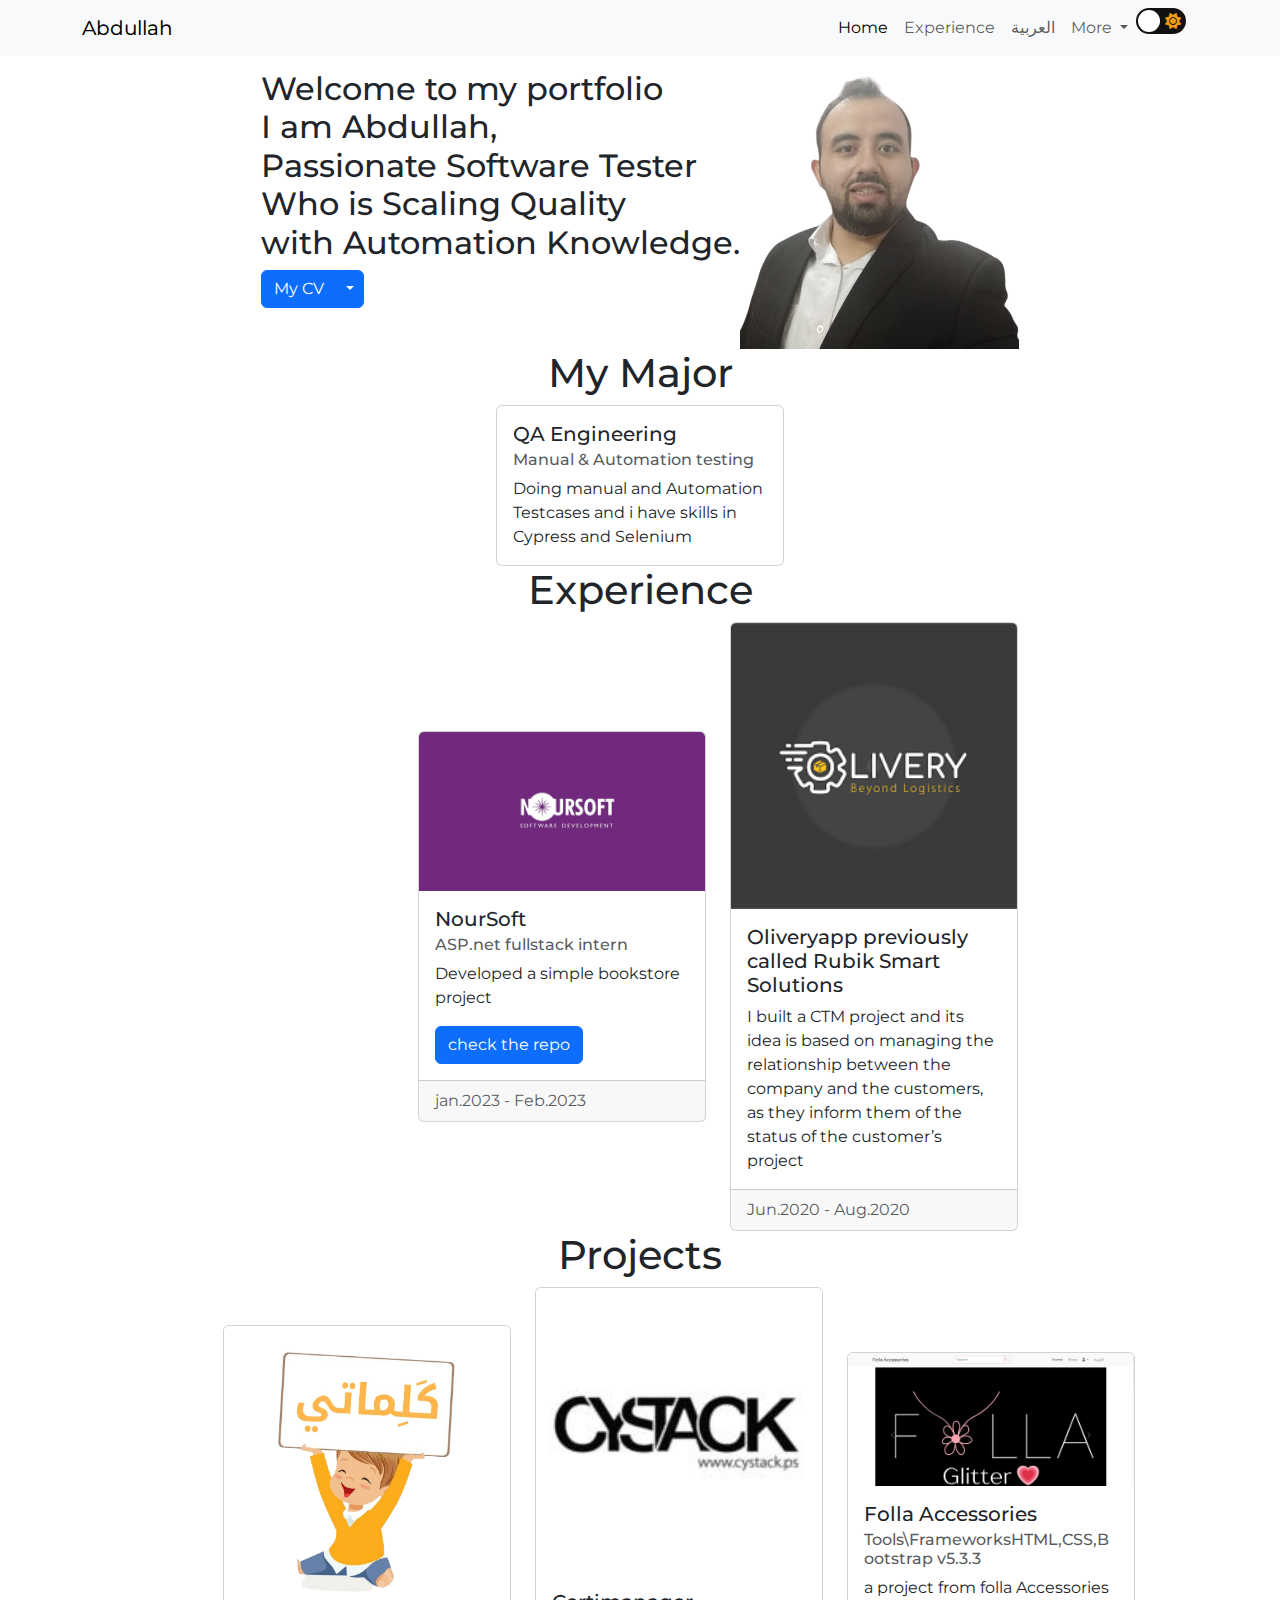
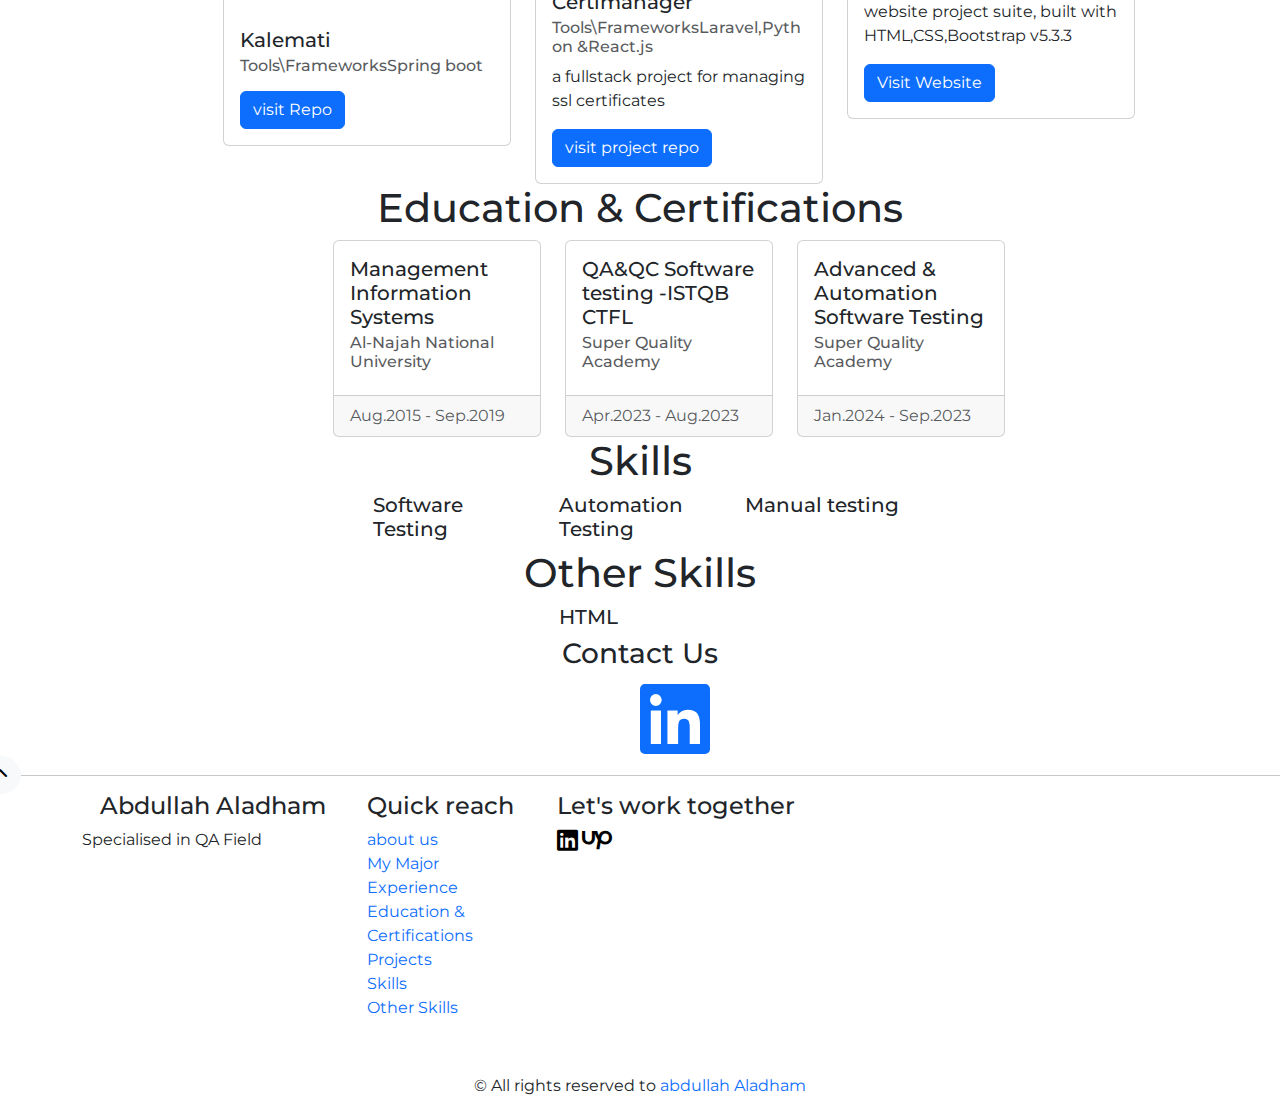
<file: index.html>
<!DOCTYPE html>
<html lang="en" data-bs-theme="" id="htmlPage">
<head>
    <meta charset="UTF-8">
    <link rel="icon" type="image/x-icon" href="images/background.ico">

    <meta name="viewport" content="width=device-width, initial-scale=1.0">
    <link href="https://cdn.jsdelivr.net/npm/bootstrap@5.3.3/dist/css/bootstrap.min.css" rel="stylesheet" >
    <script src="https://cdn.jsdelivr.net/npm/bootstrap@5.3.3/dist/js/bootstrap.bundle.min.js"></script>
    <!-- <link rel="stylesheet" href="style/css/all.min.css"> -->
     <!-- <link rel="stylesheet" href="style/css/all.min.css"> -->
     <!-- <link rel="stylesheet" href="https://cdnjs.cloudflare.com/ajax/libs/font-awesome/4.7.0/css/font-awesome.min.css"> -->
<!-- <link rel="stylesheet" href="style/fontawesome-free-6.7.2-web/css/all.min.css"> -->
<link rel="stylesheet" href="https://cdnjs.cloudflare.com/ajax/libs/font-awesome/6.7.2/css/all.min.css" integrity="sha512-Evv84Mr4kqVGRNSgIGL/F/aIDqQb7xQ2vcrdIwxfjThSH8CSR7PBEakCr51Ck+w+/U6swU2Im1vVX0SVk9ABhg==" crossorigin="anonymous" referrerpolicy="no-referrer" />
<!--fonts from google-->
<link rel="preconnect" href="https://fonts.googleapis.com">
<link rel="preconnect" href="https://fonts.gstatic.com" crossorigin>
<link href="https://fonts.googleapis.com/css2?family=Montserrat:ital,wght@0,100..900;1,100..900&display=swap" rel="stylesheet">
   <link rel="stylesheet" href="style/style.css">
   
   <title>Abdullah Aladham | Main Page</title>
</head>
<body id="body">
    <header>
      
        <nav class="navbar navbar-expand-lg fixed-top navbar-light bg-light " id="navbar" >
            <div class="container d-flex flex-row bd-highlight">
              
            <a class="navbar-brand" href="index.html" id="logo">Abdullah</a>
           
            <button 
              class="navbar-toggler" 
              type="button" 
              data-bs-toggle="collapse" 
              data-bs-target="#main-menu" 
              aria-controls="main-menu" 
              aria-expanded="false" 
              aria-label="Toggle navigation"
              id="nav-btn"
              >
                <span class="navbar-toggler-icon"></span>
              </button>
            <div class="container-fluid">
              
            <div class="collapse navbar-collapse justify-content-end" id="main-menu">

                <ul class="navbar-nav ms-10 mb-2 mb-lg-0 ">
                    <a class="navbar-brand"></a>
                  <li class="nav-item">
                    <a class="nav-link active" aria-current="page" href="index.html">Home</a>
                  </li>
                  <li class="nav-item">
                    <a class="nav-link" href="#experience">Experience</a>
                  </li>
                  <li class="nav-item"><a  class="nav-link" href="ar/index.html">العربية</a></li>

                  <li class="nav-item dropdown">
                    <a class="nav-link dropdown-toggle" 
                    href="#" 
                    role="button"
                     data-bs-toggle="dropdown"
                      aria-expanded="false">

                     <span> More</span>
                     </a>
                    <ul class="dropdown-menu dropdown-menu-lg-start">
                      <li><a class="dropdown-item " href="#projects"><i class="fa-solid fa-layer-group"></i><span class="p-1">Projects</span></a></li>
                      <li><a class="dropdown-item" href="#contactus"><i class="fa-solid fa-phone"></i> <span class="p-2"> Contact Us</span></a></li>
                    <li><hr class="dropdown-divider"></li>
                      <li ><a  class="dropdown-item" href="../old/ar/index.html">old version</a></li>
                    </ul> 
                  </li> 
                  <li><input type="checkbox" class="checkbox" id="checkbox">
                    <label for="checkbox" class="checkbox-label">
                      <i class="fas fa-moon"></i>
                      <i class="fas fa-sun"></i>
                      <span class="ball"></span>
                    </label></li>
                  
                 
                </ul> 
                
               </div>
            </div>
               
            </nav>
    </header>
<section id="main-section">

<div class="container container-fluid  d-flex justify-content-center">
  <div>
        <h2>Welcome to my portfolio <br>I am Abdullah,<br> Passionate Software Tester <br>Who is Scaling Quality<br> with Automation Knowledge.
        </h2>
        <!-- <a class="button btn btn-outline-success" href="files/Abdullah Aladham QA.pdf" target="_blank"> My CV</a> -->
        <!-- Example split danger button -->
<div class="btn-group">
  <a class="btn btn-primary" href="../files/Abdullah Aladham QA CV.pdf"  target="_blank">My CV</a>
  <button type="button" class="btn btn-primary dropdown-toggle dropdown-toggle-split" data-bs-toggle="dropdown" aria-expanded="false">
    <span class="visually-hidden">Toggle Dropdown</span>
  </button>
  <ul class="dropdown-menu">
    <li><a class="dropdown-item" href="./files/QA Cover Letter (1).pdf" target="_blank">Cover Letter</a></li>
    <li><a class="dropdown-item" href="./files/Abdullah Aladham CV Summary.pdf" target="_blank">CV Summary</a></li>
    
  </ul>
</div>

      </div>
    
    <img src="images/background.png" alt="abdullah-aladham" class="float-end w-25 h-25">
    <div></div>

</div>
 
</section>
<section id="major">
    <h1 class="text-center"> My Major</h1>
<div class="container container-fluid container d-flex justify-content-center">
<div class="row">
    <div class="col col-md-1 ">
        <div class="card" style="width: 18rem;">
            <div class="card-body">
              <h5 class="card-title">QA Engineering</h5>
              <h6 class="card-subtitle mb-2 text-muted">Manual & Automation testing</h6>
              <p class="card-text">Doing manual and Automation Testcases and i have skills in Cypress and Selenium </p>
              
            </div>
          </div>
    </div>
    
</div>
</div>
</section>
<section id="experience">
  <h1 class="text-center">Experience</h1>
  <div class="container-fluid container d-flex justify-content-center">
    
    <div class="row    justify-content-center  mx-auto flex-md-col flex-sm-col">
        <div class="col col-md-3 col-sm-3 m-auto ">
            <div class="card" style="width: 18rem;">
                <img src="images/Noursoft.jpg" class="card-img-top" alt="NourSoft logo">
                <div class="card-body">
                  <h5 class="card-title">NourSoft</h5>
                  <h6 class="card-subtitle mb-2 text-muted">ASP.net fullstack intern </h6>

                  <p class="card-text"> Developed a simple bookstore project</p>
                  <a href="https://github.com/abdullah-aladham/bookStore2023/tree/master" class="btn btn-primary" target="_blank">check the repo</a>
                </div>
                <div class="card-footer text-body-secondary">
                  jan.2023 - Feb.2023
                </div>
              </div>
        </div>
        <div class="col col-md-3 col-sm-3 m-auto"><div class="card" style="width: 18rem;">
            <img src="images/oliveryapp.png" class="card-img-top" alt="oliveryapp logo">
            <div class="card-body">
              <h5 class="card-title">Oliveryapp previously called Rubik Smart Solutions</h5>
              <p class="card-text">I built a CTM project and its idea is based on managing the relationship between the company and the customers, as they inform them of the status of the customer’s project</p>              
            </div>
            <div class="card-footer text-body-secondary">
              Jun.2020 - Aug.2020
            </div>
          </div>
        </div>
               
        
    </div>
    </div>
    </div>
</section>

<section id="projects">
    <h1 class="text-center">Projects</h1>
    <div class="container-fluid container d-flex">
    
    <div class="row    justify-content-center  mx-auto">
        <div class="col col-md-3 col-sm-3 m-auto ">
            <div class="card" style="width: 18rem;">
                <img src="old/images/kalemati.png" class="card-img-top" alt="Kalemati project">
                <div class="card-body">
                  <h5 class="card-title">Kalemati </h5>
                  <h6 class="card-subtitle mb-2 text-muted"><span id="tools">Tools\Frameworks</span>Spring boot</h6>

                  <p class="card-text"></p>
                  <a href="https://github.com/abdullah-aladham/kalemati2022" class="btn btn-primary" target="_blank">visit Repo</a>
                </div>
              </div>
        </div>
        <div class="col col-md-3 col-sm-3 m-auto"><div class="card" style="width: 18rem;">
            <img src="old/images/cystack.jpg" class="card-img-top" alt="cystack logo">
            <div class="card-body">
              <h5 class="card-title">Certimanager</h5>
              <h6 class="card-subtitle mb-2 text-muted"><span id="tools">Tools\Frameworks</span>Laravel,Python &React.js</h6>

              <p class="card-text">a fullstack project for managing ssl certificates</p>
              <a href="https://github.com/abdullah-aladham/cy-certimanager" class="btn btn-primary">visit project repo</a>
            </div>
          </div></div>
        <div class="col col-sm-3 col-md-3 m-auto"><div class="card" style="width: 18rem;">
            <img src="old/images/Folla-frontend.png" class="card-img-top" alt="...">
            <div class="card-body">
              <h5 class="card-title">Folla Accessories</h5>
              <h6 class="card-subtitle mb-2 text-muted"><span id="tools">Tools\Frameworks</span>HTML,CSS,Bootstrap v5.3.3</h6>

              <p class="card-text">a project from folla Accessories website project suite, built with HTML,CSS,Bootstrap v5.3.3</p>
              <a href="https://abdullah-aladham.github.io/folla-frontend/index.html" class="btn btn-primary">Visit Website</a>
            </div>
          </div></div>
       
        
    </div>
    </div>
</section>
<section id="Education">
    <h1 class="text-center">Education & Certifications</h1>
    <div class="container container-fluid container d-flex ">
      <div class="row justify-content-center justify-content-center mx-auto">
        <div class="col col-md-4 ">
          <div class="card" style="width: 13rem;">
              <div class="card-body">
                <h5 class="card-title">Management Information Systems</h5>
                <h6 class="card-subtitle mb-2 text-muted">Al-Najah National University</h6>
                
              </div>
              <div class="card-footer text-body-secondary">
                Aug.2015 - Sep.2019
              </div>
              </div>
            </div>
            <div class="col col-md-4">
              <div class="card" style="width: 13rem;">
                  <div class="card-body">
                    <h5 class="card-title">QA&QC Software testing -ISTQB CTFL</h5>
                    <h6 class="card-subtitle mb-2 text-muted">Super Quality Academy</h6>
                    
                  </div>
                  <div class="card-footer text-body-secondary">
                    Apr.2023 - Aug.2023
                  </div>
                </div></div>
                 <div class="col col-md-3 ">
                <div class="card" style="width: 13rem;">
                  <div class="card-body">
                    <h5 class="card-title">Advanced & Automation Software Testing
                    </h5>
                    <h6 class="card-subtitle mb-2 text-muted">Super Quality Academy</h6>
                    
                  </div>
                  <div class="card-footer text-body-secondary">
                    Jan.2024 - Sep.2023
                  </div>
                </div></div> 
                
</div>
</section>
<section id="skills">
    <h1 class="text-center">Skills</h1>
    <div class="container container-fluid">

      <div class="row justify-content-center justify-content-center mx-auto">
        <div class="col col-md-2">
          
                <h5 class="card-title">Software Testing</h5>
               
            </div>
            <div class="col col-md-2 ">
             
                    <h5 >Automation Testing
                    </h5>
                   
                 
                </div>
                <div class="col col-md-2 ">
                 
                      
                        <h5>Manual testing
                        </h5>
                       
                    </div>
            </div>
            <section id="other-skills">
              <h1 class="text-center">Other Skills</h1>
              <div class="row justify-content-center justify-content-center mx-auto">
                <div class="col col-md-2 ">
                 
                        <h5 >HTML
                        </h5>
                       
                      </div>
                      <!-- <div class="col col-md-2 ">
                       
                              <h5 >Data Science
                              </h5>
                              
                            </div>
                           ]
                            </div> -->
</div>
            </section>
          
    </div>
</section>
<section class="contactus" id="contactus" >
    <h3 class="text-center">Contact Us</h3>
    <div class="container d-flex justify-content-center">
      <div class=" row justify-content-center justify-content-center mx-auto">
        <div class="col col-md-2">
       
             <a href="https://www.linkedin.com/in/abdullah-aladham/">   <i class="fa-brands fa-linkedin" id="contactus-linkedin"></i></a>
              
            
      <div class="col col-md-2"></div>
      </div>
</section>
    <footer>
        <hr>
        <div class="container">
         <div class="row">
             <div class="col-md-3">
                 <h4 class="text-center text-md ">Abdullah Aladham</h4>
                 <p id="about-us-subtitle" >Specialised in QA  Field</p>
             </div>
             <div class="col-md-2"><h4>Quick reach </h4>
             <ul class="list-unstyled">
              <li><a href="#about-us" id="footer-link">about us</a></li>
              <li><a href="#major" id="footer-link">My Major</a></li>
              <li><a href="#experience" id="footer-link">Experience</a></li>
              <li><a href="#Education" id="footer-link">Education & Certifications</a></li>
              <li><a href="#projects"id="footer-link">Projects</a></li>
              <li><a href="#skills"id="footer-link">Skills</a></li>
              <li><a href="#other-skills"id="footer-link">Other Skills</a></li>

                 <!-- <li><a href="new-products.html"id="footer-link">المنتجات الجديدة</a></li> -->


             </ul>
        
 
                
             </div>
             <div class="col"><h4>Let's work together</h4>
                 <div  >
                     <a href="https://www.linkedin.com/in/abdullah-aladham/"id="footer-link" target="_blank"><i class="fa-brands fa-linkedin" style="color: #000000; font-size: 1.5em;"></i></a>
                     <a href="https://www.upwork.com/freelancers/~01ca51ad621ece9a78"id="footer-link" target="_blank"><i class="fa-brands fa-upwork" style="color: #000000; font-size: 1.5em;"></i></a>
 
                 </div>
             </div>
         </div>
        </div>
        <a href="#top" class="btn btn-light  rounded-pill translate-middle  end-0 bottom-0 position-sticky" id="back-to-top"><i class="fa-solid fa-chevron-up"></i></a>
        <div class="text-lg-center text-md-center text-sm-center">    
          <span class="text-center">&#169; All rights reserved  to <a  id="footer-link"href="https://www.linkedin.com/in/abdullah-aladham/">abdullah Aladham</a></span>

 </div>

    </footer>
    <script src="js/main.js"></script>

  </body>
</html>
</file>
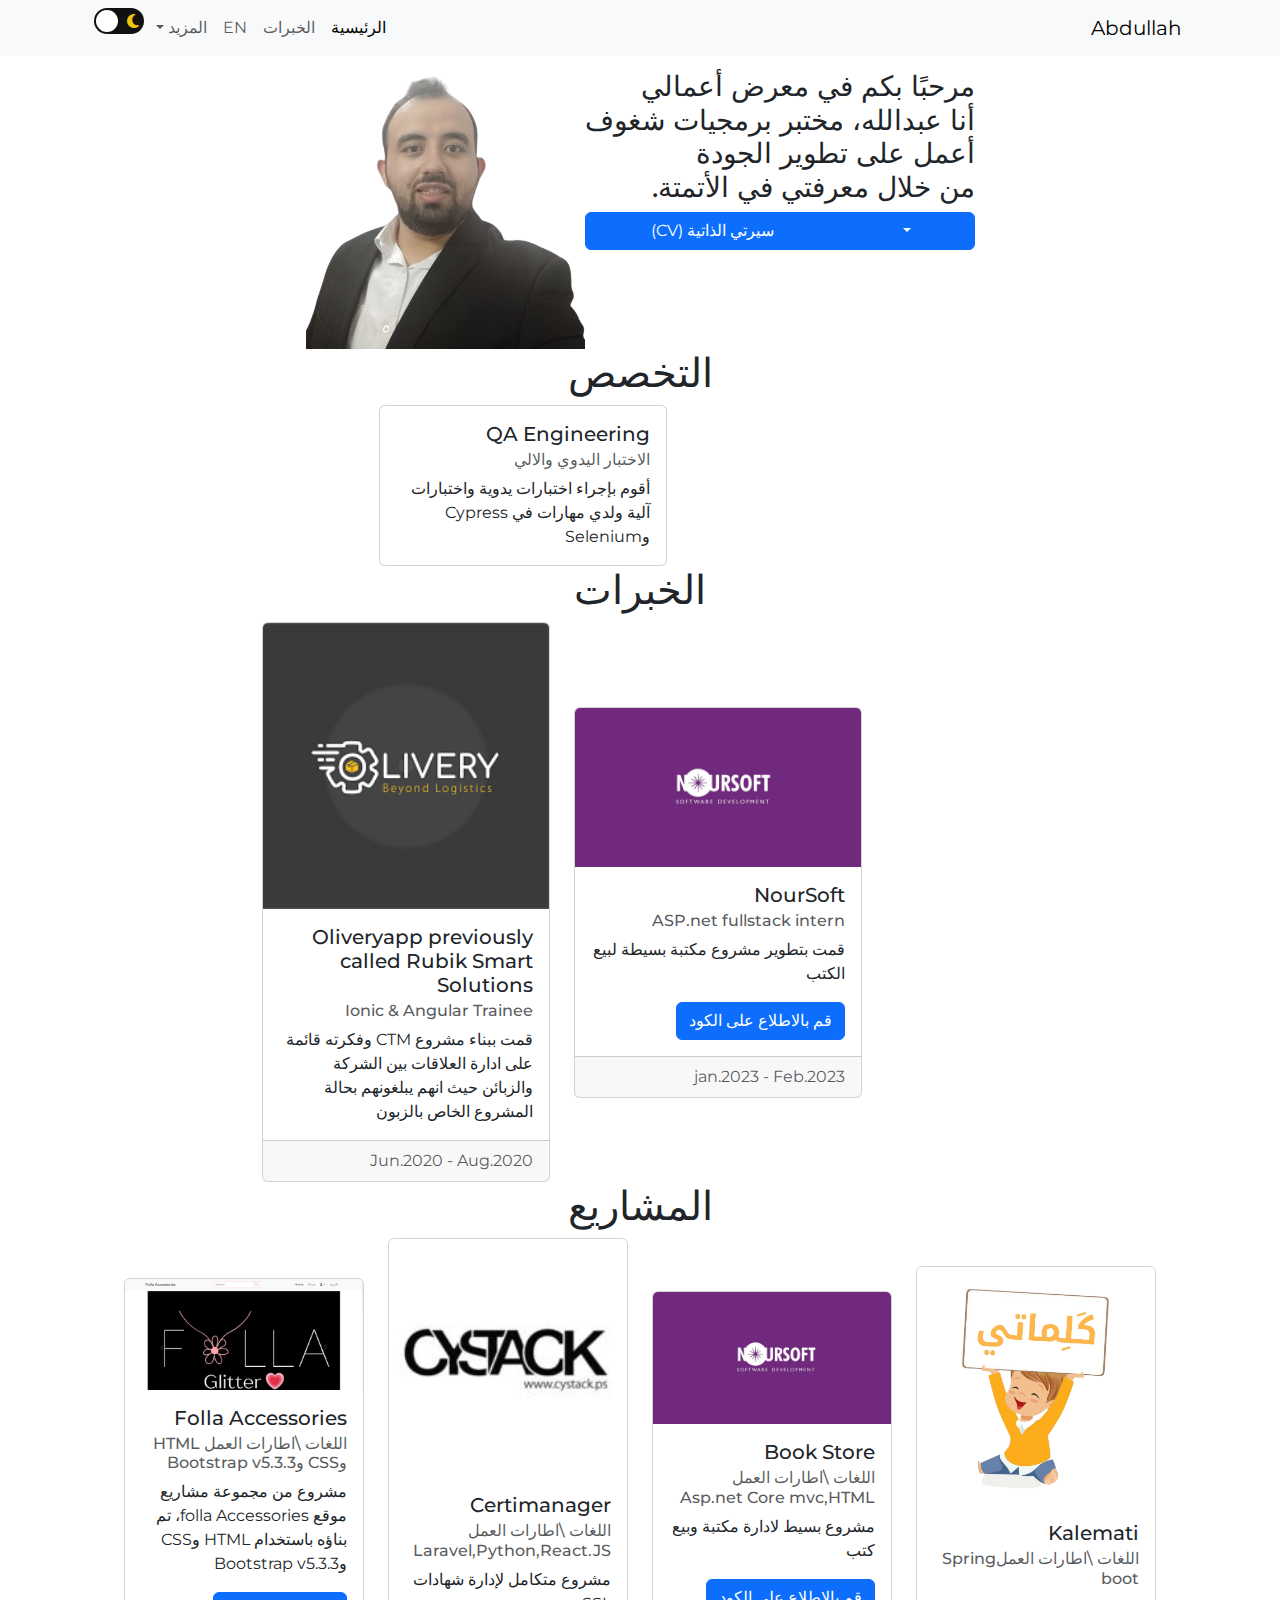
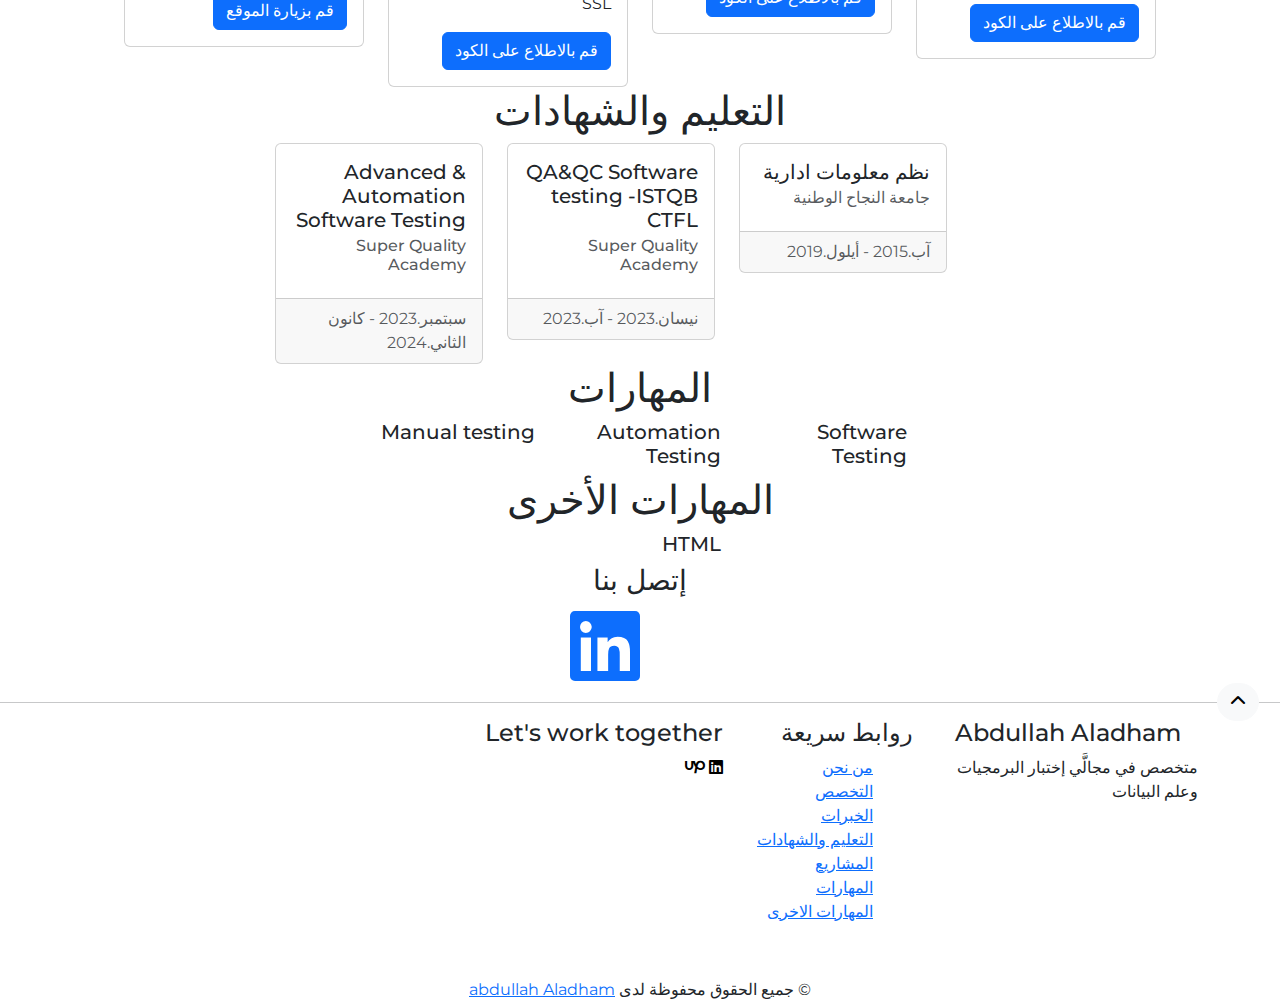
<file: ar/index.html>
<!DOCTYPE html>
<html lang="ar"  id="htmlPage">
<head>
    <meta charset="UTF-8">
    <link rel="icon" type="image/x-icon" href="../images/background.ico">

    <meta name="viewport" content="width=device-width, initial-scale=1.0">
    <link href="https://cdn.jsdelivr.net/npm/bootstrap@5.3.3/dist/css/bootstrap.min.css" rel="stylesheet" integrity="sha384-QWTKZyjpPEjISv5WaRU9OFeRpok6YctnYmDr5pNlyT2bRjXh0JMhjY6hW+ALEwIH" crossorigin="anonymous">
    <script src="https://cdn.jsdelivr.net/npm/bootstrap@5.3.3/dist/js/bootstrap.bundle.min.js" integrity="sha384-YvpcrYf0tY3lHB60NNkmXc5s9fDVZLESaAA55NDzOxhy9GkcIdslK1eN7N6jIeHz" crossorigin="anonymous"></script>
    <!-- <link rel="stylesheet" href="style/css/all.min.css"> -->
     <!-- <link rel="stylesheet" href="style/css/all.min.css"> -->
     <!-- <link rel="stylesheet" href="https://cdnjs.cloudflare.com/ajax/libs/font-awesome/4.7.0/css/font-awesome.min.css"> -->
<!-- <link rel="stylesheet" href="style/fontawesome-free-6.7.2-web/css/all.min.css"> -->
<link rel="stylesheet" href="https://cdnjs.cloudflare.com/ajax/libs/font-awesome/6.7.2/css/all.min.css" integrity="sha512-Evv84Mr4kqVGRNSgIGL/F/aIDqQb7xQ2vcrdIwxfjThSH8CSR7PBEakCr51Ck+w+/U6swU2Im1vVX0SVk9ABhg==" crossorigin="anonymous" referrerpolicy="no-referrer" />
<!--fonts from google-->
<link rel="preconnect" href="https://fonts.googleapis.com">
<link rel="preconnect" href="https://fonts.gstatic.com" crossorigin>
<link href="https://fonts.googleapis.com/css2?family=Montserrat:ital,wght@0,100..900;1,100..900&display=swap" rel="stylesheet">
   <link rel="stylesheet" href="style/style.css">
<title>Abdullah Aladham | Main Page</title>
</head>
<body id="body">
  <header>
      
    <nav class="navbar navbar-expand-lg fixed-top navbar-light bg-light " id="navbar" >
        <div class="container d-flex flex-row bd-highlight">
          
        <a class="navbar-brand" href="index.html" id="logo">Abdullah</a>
       
        <button 
          class="navbar-toggler" 
          type="button" 
          data-bs-toggle="collapse" 
          data-bs-target="#main-menu" 
          aria-controls="main-menu" 
          aria-expanded="false" 
          aria-label="Toggle navigation"
          id="nav-btn"
          >
            <span class="navbar-toggler-icon"></span>
          </button>
        <div class="container-fluid">
          
        <div class="collapse navbar-collapse justify-content-end" id="main-menu">

            <ul class="navbar-nav ms-10 mb-2 mb-lg-0 ">
                <a class="navbar-brand"></a>
              <li class="nav-item">
                <a class="nav-link active" aria-current="page" href="index.html">الرئيسية</a>
              </li>
              <li class="nav-item">
                <a class="nav-link" href="#experience">الخبرات</a>
              </li>
              <li ><a class="nav-link" href="../index.html">EN</a></li>

              <li class="nav-item dropdown">
                <a class="nav-link dropdown-toggle" 
                href="#" 
                role="button"
                 data-bs-toggle="dropdown"
                  aria-expanded="false">
                 <span> المزيد</span>
                 </a>
                <ul class="dropdown-menu dropdown-menu-lg-start">
                  <li><a class="dropdown-item " href="#projects"><i class="fa-solid fa-layer-group"></i><span class="p-1">المشاريع</span></a></li>
                  <li><a class="dropdown-item" href="#contactus"><i class="fa-solid fa-phone"></i> <span class="p-2">إتصل بنا</span></a></li>
                  <li><hr class="dropdown-divider"></li>
                  <li ><a  class="dropdown-item" href="../old/ar/index.html">النسخة القديمة</a></li>
                </ul> 
              </li> 
              <li><input type="checkbox" class="checkbox" id="checkbox">
                <label for="checkbox" class="checkbox-label">
                  <i class="fas fa-moon"></i>
                  <i class="fas fa-sun"></i>
                  <span class="ball"></span>
                </label></li>
              
             
            </ul> 
            
           </div>
        </div>
           
        </nav>
</header>
<section id="main-section">

<div class=" container container-fluid  d-flex justify-content-center">
    
       
<div class="justify-content-end">
  <h3>مرحبًا بكم في معرض أعمالي
<br>  أنا عبدالله،
  مختبر برمجيات شغوف<br>
  أعمل على تطوير الجودة <br>من خلال معرفتي في الأتمتة.</h3>
  <!-- <a class="button btn btn-outline-success" href="../files/Abdullah Aladham QA.pdf" target="_blank"> سيرتي الذاتية</a> -->
  <div class="btn-group d-flex flex-row-reverse">
    <a class="btn btn-primary" href="../files/Abdullah Aladham QA CV.pdf"  target="_blank">سيرتي الذاتية (CV)</a>
    <button type="button" class="btn btn-primary dropdown-toggle dropdown-toggle-split" data-bs-toggle="dropdown" aria-expanded="false">
      <!-- <a href="../files/Abdullah Aladham QA CV.pdf"> سيرتي</a> -->
      <span class="visually-hidden">Toggle Dropdown</span>
    </button>
    <ul class="dropdown-menu">
      <li><a class="dropdown-item" href="../files/QA Cover Letter (1).pdf" target="_blank">خطاب التقديم</a></li>
      <li><a class="dropdown-item" href="../files/Abdullah Aladham CV Summary.pdf" target="_blank">ملخص السيرة الذاتية</a></li>
      
    </ul>
  </div>
</div>
    
    <img src="../images/background.png" alt="abdullah-Aladham" id="main-img" class="float-start w-25 h-25">
</div>
</section>
<section id="major">
    <h1 class="text-center"> التخصص</h1>
<div class="container container-fluid container d-flex justify-content-center">
<div class="row">
    <div class="col col-md-3 mx-auto">
        <div class="card" style="width: 18rem;">
            <div class="card-body">
              <h5 class="card-title">QA Engineering</h5>
              <h6 class="card-subtitle mb-2 text-muted">الاختبار اليدوي والالي</h6>
              <p class="card-text">أقوم بإجراء اختبارات يدوية واختبارات آلية ولدي مهارات في Cypress وSelenium </p>
              
            </div>
          </div>
    </div>
    <!-- <div class="col col-md-3 col-sm-2">
        <div class="card" style="width: 18rem;">
            <div class="card-body">
              <h5 class="card-title">Programming</h5>
              <h6 class="card-subtitle mb-2 text-muted"></h6>
              <p class="card-text">Since the p</p>
              <a href="#" class="card-link">Card link</a>
              <a href="#" class="card-link">Another link</a>
            </div>
          </div>
    </div> -->
    
</div>
</section>
<section id="experience">
  <h1 class="text-center">الخبرات</h1>
    <div class="container-fluid container d-flex">
    
    <div class="row    justify-content-center  mx-auto flex-md-col flex-sm-col">
        <div class="col col-md-3 col-sm-3 m-auto ">
            <div class="card" style="width: 18rem;">
                <img src="../images/Noursoft.jpg" class="card-img-top" alt="Kalemati project">
                <div class="card-body">
                  <h5 class="card-title">NourSoft</h5>
                  <h6 class="card-subtitle mb-2 text-muted">ASP.net fullstack intern </h6>

                  <p class="card-text"> قمت بتطوير مشروع مكتبة بسيطة لبيع الكتب</p>
                  <a href="https://github.com/abdullah-aladham/bookStore2023/tree/master" class="btn btn-primary" target="_blank">قم بالاطلاع على الكود</a>
                </div>
                <div class="card-footer text-body-secondary">
                  jan.2023 - Feb.2023
                </div>
              </div>
        </div>
        <div class="col col-md-3 col-sm-3 m-auto"><div class="card" style="width: 18rem;">
            <img src="../images/oliveryapp.png" class="card-img-top" alt="oliveryapp logo">
            <div class="card-body">
              <h5 class="card-title">Oliveryapp previously called Rubik Smart Solutions</h5>
              <h6 class="card-subtitle mb-2 text-muted">Ionic & Angular Trainee </h6>

              <p class="card-text">قمت ببناء مشروع CTM وفكرته قائمة على ادارة العلاقات بين الشركة والزبائن حيث انهم يبلغونهم بحالة المشروع الخاص بالزبون</p>
              
            </div>
            <div class="card-footer text-body-secondary">
              Jun.2020 - Aug.2020
            </div>
          </div>
        </div>
               
        
    </div>
    </div>
</section>
<section id="projects">
    <h1 class="text-center">المشاريع</h1>
    <div class="container-fluid container d-flex">
    
    <div class="row    justify-content-center  mx-auto">
        <div class="col col-md-3 col-sm-3 m-auto ">
            <div class="card" style="width: 15rem;">
                <img src="../images/kalemati.png" class="card-img-top" alt="Kalemati project">
                <div class="card-body">
                  <h5 class="card-title">Kalemati </h5>
                  <h6 class="card-subtitle mb-2 text-muted"><span id="tools">اللغات \اطارات العمل</span>Spring boot</h6>

                  <p class="card-text"></p>
                  <a href="https://github.com/abdullah-aladham/kalemati2022" class="btn btn-primary" target="_blank">قم بالاطلاع على الكود</a>
                </div>
              </div>
        </div>
        <div class="col col-md-3 col-sm-3 m-auto ">
          <div class="card" style="width: 15rem;">
              <img src="../images/Noursoft.jpg" class="card-img-top" alt="Kalemati project">
              <div class="card-body">
                <h5 class="card-title">Book Store</h5>
                <h6 class="card-subtitle mb-2 text-muted"><span id="tools">اللغات \اطارات العمل</span> Asp.net Core mvc,HTML</h6>

                <p class="card-text"> مشروع بسيط لادارة مكتبة وبيع كتب</p>
                <a href="https://github.com/abdullah-aladham/bookStore2023/tree/master" class="btn btn-primary" target="_blank">قم بالاطلاع على الكود</a>
              </div>
            </div>
      </div>
        <div class="col col-md-3 col-sm-3 m-auto"><div class="card" style="width: 15rem;">
            <img src="../images/cystack.jpg" class="card-img-top" alt="cystack logo">
            <div class="card-body">
              <h5 class="card-title">Certimanager </h5>
              <h6 class="card-subtitle mb-2 text-muted"><span id="tools">اللغات \اطارات العمل</span> Laravel,Python,React.JS</h6>

              <p class="card-text">مشروع متكامل لإدارة شهادات SSL</p>
              <a href="https://github.com/abdullah-aladham/cy-certimanager" class="btn btn-primary">قم بالاطلاع على الكود</a>
            </div>
          </div></div>
        <div class="col col-sm-3 col-md-3 m-auto"><div class="card" style="width: 15rem;">
            <img src="../images/Folla-frontend.png" class="card-img-top" alt="...">
            <div class="card-body">
              <h5 class="card-title">Folla Accessories</h5>
              <h6 class="card-subtitle mb-2 text-muted"><span id="tools">اللغات \اطارات العمل</span> HTML وCSS وBootstrap v5.3.3</h6>

              <p class="card-text">مشروع من مجموعة مشاريع موقع folla Accessories، تم بناؤه باستخدام HTML وCSS وBootstrap v5.3.3</p>
              <a href="https://abdullah-aladham.github.io/folla-frontend/index.html" class="btn btn-primary">قم بزيارة الموقع</a>
            </div>
          </div></div>
       
        
    </div>
    </div>
</section>
<section id="Education">
    <h1 class="text-center">التعليم والشهادات</h1>
    <div class="container container-fluid container d-flex ">
      <div class="row justify-content-center justify-content-center mx-auto">
        <div class="col col-md-4 ">
          <div class="card" style="width: 13rem;">
              <div class="card-body">
                <h5 class="card-title">نظم معلومات ادارية</h5>
                <h6 class="card-subtitle mb-2 text-muted">جامعة النجاح الوطنية</h6>
                
              </div>
              <div class="card-footer text-body-secondary">
                آب.2015 - أيلول.2019
              </div>
              </div>
            </div>
            <div class="col col-md-4">
              <div class="card" style="width: 13rem;">
                  <div class="card-body">
                    <h5 class="card-title">QA&QC Software testing -ISTQB CTFL</h5>
                    <h6 class="card-subtitle mb-2 text-muted">Super Quality Academy</h6>
                    
                  </div>
                  <div class="card-footer text-body-secondary">
                    نيسان.2023 - آب.2023
                  </div>
                </div></div>
                 <div class="col col-md-3 ">
                <div class="card" style="width: 13rem;">
                  <div class="card-body">
                    <h5 class="card-title">Advanced & Automation Software Testing
                    </h5>
                    <h6 class="card-subtitle mb-2 text-muted">Super Quality Academy</h6>
                    
                  </div>
                  <div class="card-footer text-body-secondary">
                  سبتمبر.2023 - كانون الثاني.2024
                  </div>
                </div></div> 
                
</div>
    
    

</section>
<section id="skills">
  <h1 class="text-center">المهارات</h1>
  <div class="container container-fluid">

    <div class="row justify-content-center justify-content-center mx-auto">
      <div class="col col-md-2">
        
              <h5 class="card-title">Software Testing</h5>
             
          </div>
          <div class="col col-md-2 ">
           
                  <h5 >Automation Testing
                  </h5>
                 
               
              </div>
              <div class="col col-md-2 ">
               
                    
                      <h5>Manual testing
                      </h5>
                     
                  </div>
          </div>
          <section id="other-skills">
            <h1 class="text-center">المهارات الأخرى</h1>
            <div class="row justify-content-center justify-content-center mx-auto">
              <div class="col col-md-2 ">
               
                      <h5 >HTML
                      </h5>
                     
                    </div>
                   
                         
                          </div>
</div>
          </section>
        
  </div>
</section>
<section class="contactus" id="contactus" >
  <h3 class="text-center">إتصل بنا</h3>
  <div class="container d-flex justify-content-center">
    <div class=" row justify-content-center justify-content-center mx-auto">
      <div class="col col-md-2">
     
           <a href="https://www.linkedin.com/in/abdullah-aladham/">   <i class="fa-brands fa-linkedin" id="contactus-linkedin"></i></a>
            
          
    <div class="col col-md-2"></div>
    </div>
</section>
    <footer>
        <hr>
        <div class="container">
         <div class="row">
             <div class="col-md-3">
                 <h4 class="text-center text-md ">Abdullah Aladham</h4>
                 <p id="about-us-subtitle" >متخصص في مجالَّي إختبار البرمجيات وعلم البيانات</p>
             </div>
             <div class="col-md-2"><h4>روابط سريعة</h4>
             <ul class="list-unstyled">
                 <li><a href="#about-us" id="footer-link">من نحن</a></li>
                 <li><a href="#major" id="footer-link">التخصص</a></li>
                 <li><a href="#experience" id="footer-link">الخبرات</a></li>
                 <li><a href="#Education" id="footer-link">التعليم والشهادات</a></li>
                 <li><a href="#projects"id="footer-link">المشاريع</a></li>
                 <li><a href="#skills"id="footer-link">المهارات</a></li>
                 <li><a href="#other-skills"id="footer-link">المهارات الاخرى</a></li>


                 <!-- <li><a href="new-products.html"id="footer-link">المنتجات الجديدة</a></li> -->


             </ul>
        
 
                
             </div>
             <div class="col"><h4>Let's work together</h4>
                 <div  >
                     <a href="https://www.linkedin.com/in/abdullah-aladham/"id="footer-link" target="_blank"><i class="fa-brands fa-linkedin" style="color: #000000;"></i></a>
                     <a href="https://www.upwork.com/freelancers/~01ca51ad621ece9a78"id="footer-link" target="_blank"><i class="fa-brands fa-upwork" style="color: #000000;"></i></a>
 
                 </div>
             </div>
         </div>
        </div>
        <a href="#top" class="btn btn-light  rounded-pill translate-middle  end-0 bottom-0 position-sticky" id="back-to-top"><i class="fa-solid fa-chevron-up"></i></a>
        <div class="text-lg-center text-md-center text-sm-center">    
          <span class="text-center">&#169; جميع الحقوق محفوظة لدى <a  id="footer-link"href="https://www.linkedin.com/in/abdullah-aladham/">abdullah Aladham</a></span>

 </div>
    </footer>
    <script src="js/index.js"></script>
</body>
</html>
</file>
<file: style/style.css>
#logo{
    font-family:Montserrat,'Segoe UI', Tahoma, Geneva, Verdana, sans-serif;
    font-weight: 440;
}

body{
    margin-top:70px ;
    font-family:Montserrat,'Segoe UI', Tahoma, Geneva, Verdana, sans-serif;
}
#footer-link{
    text-decoration: none;
}
.checkbox{
    opacity: 0;
    position: absolute;
    display: none !important;
}
.checkbox-label{
    background-color: #111;
    width: 50px;
    height: 26px;
    border-radius: 50px;
    position: relative;
    padding:5px;
    display: flex;
    justify-content: space-between;
    align-items: center;
}
.fa-moon{color:#f1c40f}
.fa-sun{color:#f39c12}
.checkbox-label .ball{
background-color: #fff;
width: 22px;
height: 22px;
position: absolute;
left:2px;
top:2px;
border-radius: 50%;
transition: transform 0.2s linear;
}
.checkbox:checked + .checkbox-label .ball{
    transform: translateX(24px);
}
.checkbox{display: none;}
#contactus-linkedin{
    font-size: 5em;
}
#nav-btn{
    border-style:none;
}
@media (max-width:400px) {
    *{
        font-size:12px;
    }
    a{
        font-size: 1rem;
    }
    p{
        font-size: 1rem;
    }
    h1,h2,h3,h4,h5{
        font-size: 1.1rem;
    }
    
}
@media (max-width:720px) {
    *{
        font-size:16px;
    }
    a,button{
        font-size: 1rem;
    }
    p{
        font-size: 1rem;
    }
    h1,h2,h3,h4,h5{
        font-size: 1.1rem;
    }
    
}
</file>
<file: ar/style/style.css>
/* :root{ */
    /* --primary-color:#fdfffc;
    --secondary-color: #0d1b2a; */
    /* --primary-color:#0d1b2a;
    --secondary-color:#fdfffc; */
/* } */
body{
    margin-top:70px ;
    /* color:var(--primary-color); */
    /* background-color: var(--secondary-color); */
    font-family:Noto Sans Arabic,Montserrat,'Segoe UI', Tahoma, Geneva, Verdana, sans-serif;

    direction: rtl;
}
#major1{
    font-family:Montserrat,'Segoe UI', Tahoma, Geneva, Verdana, sans-serif;

}
/* #icon{
    cursor: pointer;
} */

.checkbox{
    opacity: 0;
    position: absolute;
    display: none !important;
}
.checkbox-label{
    background-color: #111;
    width: 50px;
    height: 26px;
    border-radius: 50px;
    position: relative;
    padding:5px;
    display: flex;
    justify-content: space-between;
    align-items: center;
}
.fa-moon{color:#f1c40f}
.fa-sun{color:#f39c12}
.checkbox-label .ball{
background-color: #fff;
width: 22px;
height: 22px;
position: absolute;
left:2px;
top:2px;
border-radius: 50%;
transition: transform 0.2s linear;
}
.checkbox:checked + .checkbox-label .ball{
    transform: translateX(24px);
}
.checkbox{display: none;}

#contactus-linkedin{
    font-size: 5em;
}
#nav-btn{
    border-style: none;
}
@media (max-width:400px) {
    *{
        font-size:12px;
    }
    a{
        font-size: 1rem;
    }
    p{
        font-size: 1rem;
    }
    h1,h2,h3,h4,h5{
        font-size: 1.1rem;
    }
    
}
@media (max-width:720px) {
    *{
        font-size:16px;
    }
    a,button{
        font-size: 1rem;
    }
    p{
        font-size: 1rem;
    }
    h1,h2,h3,h4,h5{
        font-size: 1.1rem;
    }
    
}
</file>
